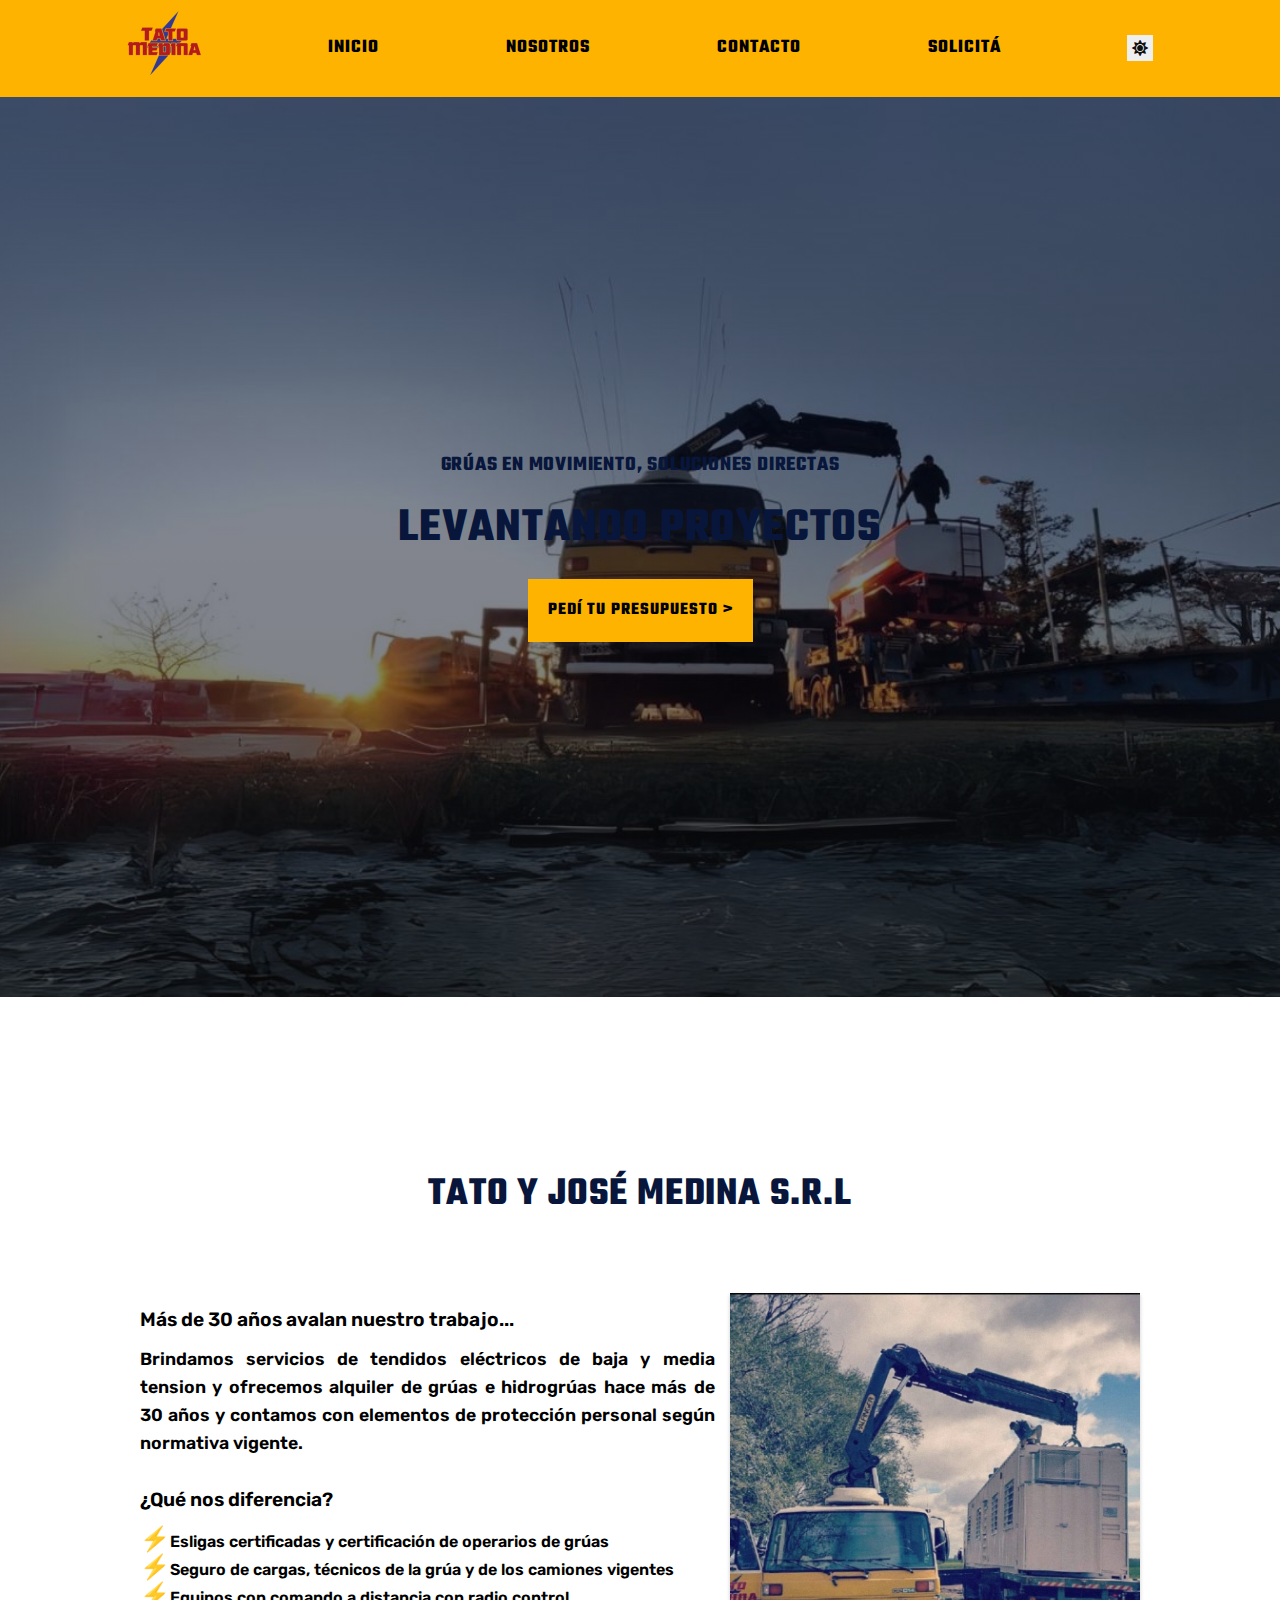
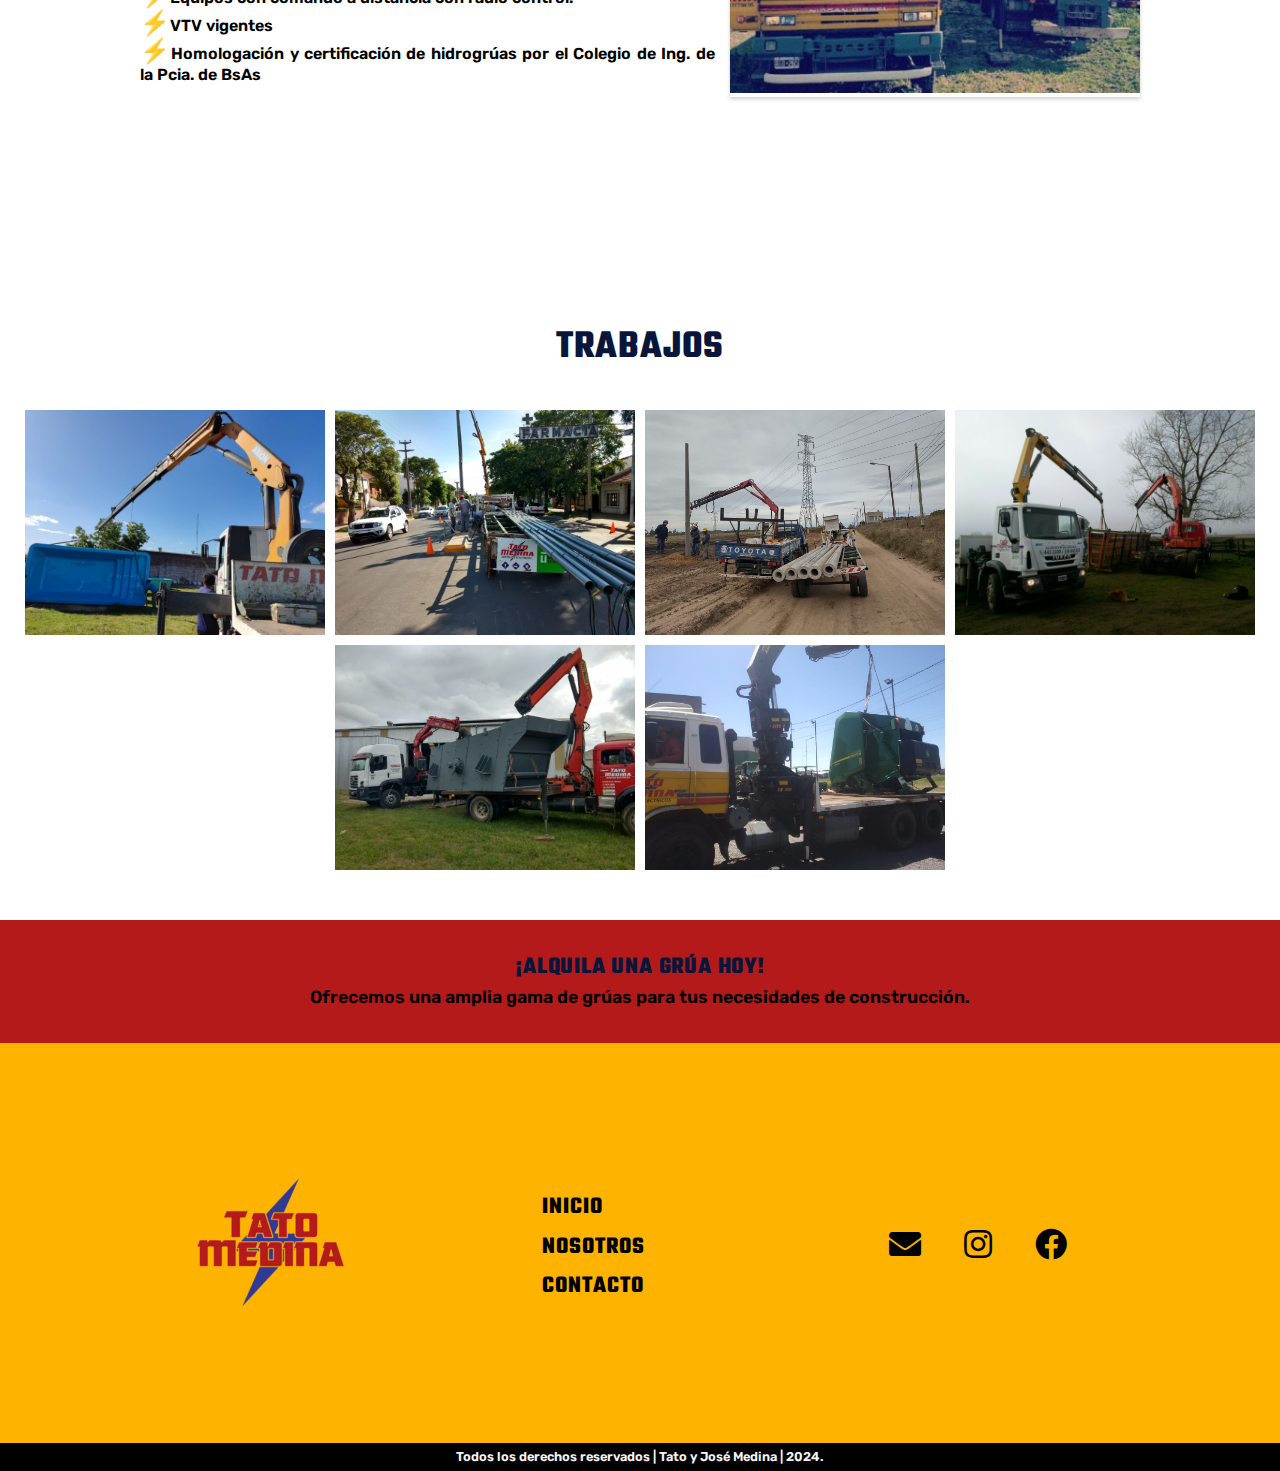
<file: index.html>
<!DOCTYPE html>
<html lang="es">

<head>
    <meta charset="UTF-8">
    <meta http-equiv="X-UA-Compatible" content="IE=edge">
    <meta name="description"
        content="Tendidos de líneas eléctricas de baja y media tensión. Alquiler de grúas e hidrogrúas en Tandil.">
    <meta name="keywords"
        content="grúas, tendidos eléctricos, servicio eléctrico, hidrogrúas, Tandil, pilares de luz monofaásico, pilares trifásicos, tato medina Tandil">
    <meta name="author" content="Lis Medina, Lautaro Lopez Roth">
    <meta name="viewport" content="width=device-width, initial-scale=1.0">
    <!-- SEO -->
<meta name="description" content="Tato y José Medina SRL ofrece servicios de grúas en Tandil. Soluciones rápidas y eficientes para remolque de vehículos, asistencia en carretera y transporte de maquinaria pesada. ¡Contáctanos ahora y garantiza tu tranquilidad en la carretera!">
<meta name="keywords" content="Tato y José Medina SRL, servicios de grúas, grúas en Tandil, remolque de vehículos, asistencia en carretera, transporte de maquinaria pesada, servicio de grúas 24 horas, grúa económica, grúa rápida, Tandil, Buenos Aires, Argentina">
<meta name="author" content="Tato y José Medina SRL">
<meta name="robots" content="index, follow">
<!-- Etiquetas Open Graph para compartir en redes sociales -->
<meta property="og:title" content="Tato y José Medina SRL - Servicios de Grúas en Tandil">
<meta property="og:description" content="Tato y José Medina SRL ofrece servicios de grúas en Tandil para remolque de vehículos, asistencia en carretera y transporte de maquinaria pesada. ¡Llámanos ahora para una solución rápida y eficiente!">
<meta property="og:image" content="https://serviciosdegruas.com/tandil/images/grua_servicio.png">
<meta property="og:url" content="https://serviciosdegruas.com/tandil">
<meta name="twitter:card" content="summary_large_image">
<meta name="twitter:title" content="Tato y José Medina SRL - Servicios de Grúas en Tandil">
<meta name="twitter:description" content="Tato y José Medina SRL ofrece servicios de grúas en Tandil para remolque de vehículos, asistencia en carretera y transporte de maquinaria pesada. ¡Llámanos ahora para una solución rápida y eficiente!">
<meta name="twitter:image" content="https://serviciosdegruas.com/tandil/images/grua_servicio.png">

    <link rel="shortcut icon" href="favicon.ico.png">
    <title>Tato y José Medina S.R.L</title>
    <!-- Links externos -->
    <link rel="stylesheet" href="css/style.css">
    <!-- libreria de iconos -->
    <link rel="stylesheet" href="https://cdnjs.cloudflare.com/ajax/libs/font-awesome/5.15.4/css/all.min.css">
</head>

<body>
    <header class="nav">
        <nav class="nav">
            <!-- nav desktop -->
            <ul class="nav-conteiner-desktop">
                <li>
                    <a href="./index.html"><img src="./images/logo.png" alt="logo" loading="lazy" height="67"
                            width="75"></a>
                </li>
                <li><a href="./index.html">Inicio</a></li>
                <li><a href="./nosotros.html">Nosotros</a></li>
                <li><a href="./contacto.html">Contacto</a></li>
                <li><a href="./table.html">Solicitá</a></li>
                <button class="icon-btn btn-mode-change"><i class="fas fa-sun"></i></button>
            </ul>
            <!-- nav mobile -->
            <div class="nav-conteiner-mobile">
                <ul class="nav-first-container">
                    <li>
                        <a href="./index.html"><img src="./images/logo.png" alt="logo" loading="lazy" height="67"
                                width="75"></a>
                    </li>

                    <button class="icon-btn navbarBurger">
                        <i class="fas fa-bars burgerIcon"></i>
                    </button>
                </ul>
                <ul class="hidden mobile-menu-desplegable">
                    <li><a href="./index.html">Inicio</a> </li>
                    <li><a href="./nosotros.html">Nosotros</a></li>
                    <li><a href="./contacto.html">Contacto</a> </li>
                    <li><a href="./table.html">Solicitá</a></li>
                    <li>
                        <button class="icon-btn btn-mode-change-hidden"><i class="fas fa-sun"></i></button>
                    </li>
                </ul>
            </div>
        </nav>
    </header>
    <main class="main">
        <!-- banner -->
        <section class="banner-section ">
            <h6 class="motto">grúas en movimiento, soluciones directas</h6>
            <h1 class="slogan">Levantando proyectos</h1>
            <button class="buttonBudget"><a href="./contacto.html">Pedí tu presupuesto</a></button>
        </section>
        <!-- presentacion home -->
        <section class="global-container">
            <h1 class="main-title">Tato y José Medina S.R.L</h1>
            <div class="presentation">
                <div class="text-presentation">
                    <p>Más de 30 años avalan nuestro trabajo...</p>
                    <p> Brindamos servicios de tendidos eléctricos de baja y media tension y ofrecemos alquiler de grúas
                        e hidrogrúas hace más de 30 años y contamos con elementos de protección personal según normativa
                        vigente.</p>
                    <p>¿Qué nos diferencia?</p>
                    <ul>
                        <li>Esligas certificadas y certificación de operarios de grúas</li>
                        <li>Seguro de cargas, técnicos de la grúa y de los camiones vigentes</li>
                        <li>Equipos con comando a distancia con radio control.</li>
                        <li>VTV vigentes</li>
                        <li>Homologación y certificación de hidrogrúas por el Colegio de Ing. de la Pcia. de BsAs</li>
                    </ul>
                </div>
                <div class="image-presentation">
                    <img src="./images/gallery/presentation.jpg" height="400" width="400" alt="tato medina gruas"
                        loading="lazy">
                </div>
            </div>
        </section>

        <h2 class="main-title">Trabajos</h2>
        <div class="gallery">
            <img src="images/gallery/uno.jpeg" alt="servicios tato medina" loading="lazy" width="300">
            <img src="images/gallery/dos.jpeg" alt="servicios tato medina" loading="lazy" width="300">
            <img src="images/gallery/tres.jpeg" alt="servicios tato medina" loading="lazy" width="300">
            <img src="images/gallery/cuatro.jpeg" alt="servicios tato medina" loading="lazy" width="300">
            <img src="images/gallery/cinco.jpeg" alt="servicios tato medina" loading="lazy" width="300">
            <img src="images/gallery/seis.jpeg" alt="servicios tato medina" loading="lazy" width="300">
        </div>
        <aside class="pre-footer">
            <h2>¡Alquila una grúa hoy!</h2>
            <p>Ofrecemos una amplia gama de grúas para tus necesidades de construcción.</p>
        </aside>
    </main>
    <footer id="footer" class="footer">
        <img src="./images/logo.png" alt="logo" loading="lazy" width="150" height="134">

        <ul class="links-footer">
            <li><a href="./index.html">Inicio</a></li>
            <li><a href="./nosotros.html">Nosotros</a></li>
            <li><a href="./contacto.html">Contacto</a></li>
        </ul>
        <ul class="data-footer">
            <li>Dirección</li>
            <li>Rosalía de Castro 1272 - Tandil, Bs. As.</li>
            <li>2494-496102 - Por servicios</li>
            <li>2494-026594 - Administracion</li>
        </ul>
        <ul class="redes">
            <li>
                <a href="mailto:tatomedinaservicioselectricos@hotmail.com" class="social-icon icon" target="_blank"><i
                        class="fas fa-envelope"></i>
                </a>
            </li>
            <li>
                <a href="https://www.instagram.com/tatomedinaservicios/" class="social-icon icon" target="_blank"><i
                        class="fab fa-instagram"></i>
                </a>
            </li>
            <li><a href="https://www.facebook.com/tatoyjose.medina" class="social-icon icon" target="_blank"><i
                        class="fab fa-facebook"></i>
                </a>
            </li>

        </ul>
    </footer>
    <div class="copyright">
        <p>Todos los derechos reservados | Tato y José Medina | 2024.</p>
    </div>
    <!-- link js al final del body luego de que ya se cargó el HTML con todos sus elementos -->
    
    <script src="./js/darkmode.js" type="module"></script>
    <script src="./js/menuresponsive.js" type="module"></script>
</body>

</html>
</file>
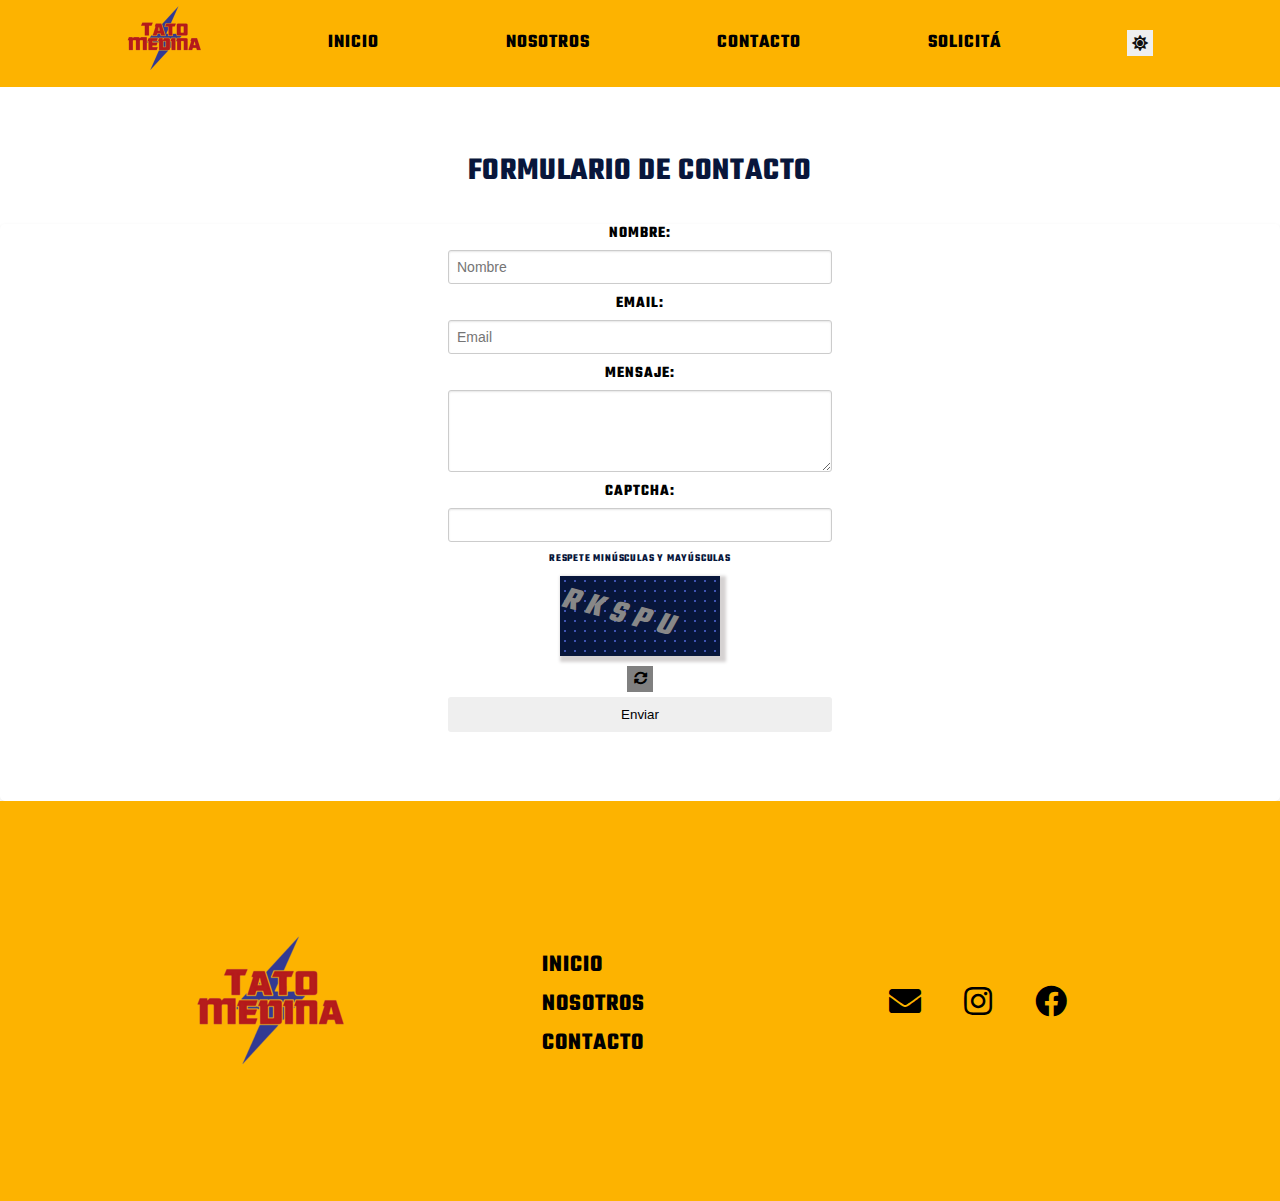
<file: contacto.html>
<!DOCTYPE html>
<html lang="es">

<head>
    <meta charset="UTF-8">
    <meta http-equiv="X-UA-Compatible" content="IE=edge">
    <meta name="description"
        content="Tendidos de líneas eléctricas de baja y media tensión. Alquiler de grúas e hidrogrúas en Tandil.">
    <meta name="keywords"
        content="grúas, tendidos eléctricos, servicio eléctrico, hidrogrúas, Tandil, pilares de luz monofaásico, pilares trifásicos, tato medina Tandil">
    <meta name="author" content="Lis Medina, Lautaro Lopez Roth">
    <meta name="viewport" content="width=device-width, initial-scale=1.0">
    <link rel="shortcut icon" href="favicon.ico.png">
    <!-- SEO -->
<meta name="description" content="Tato y José Medina SRL ofrece servicios de grúas en Tandil. Soluciones rápidas y eficientes para remolque de vehículos, asistencia en carretera y transporte de maquinaria pesada. ¡Contáctanos ahora y garantiza tu tranquilidad en la carretera!">
<meta name="keywords" content="Tato y José Medina SRL, servicios de grúas, grúas en Tandil, remolque de vehículos, asistencia en carretera, transporte de maquinaria pesada, servicio de grúas 24 horas, grúa económica, grúa rápida, Tandil, Buenos Aires, Argentina">
<meta name="author" content="Tato y José Medina SRL">
<meta name="robots" content="index, follow">
<!-- Etiquetas Open Graph para compartir en redes sociales -->
<meta property="og:title" content="Tato y José Medina SRL - Servicios de Grúas en Tandil">
<meta property="og:description" content="Tato y José Medina SRL ofrece servicios de grúas en Tandil para remolque de vehículos, asistencia en carretera y transporte de maquinaria pesada. ¡Llámanos ahora para una solución rápida y eficiente!">
<meta property="og:image" content="https://serviciosdegruas.com/tandil/images/grua_servicio.png">
<meta property="og:url" content="https://serviciosdegruas.com/tandil">
<meta name="twitter:card" content="summary_large_image">
<meta name="twitter:title" content="Tato y José Medina SRL - Servicios de Grúas en Tandil">
<meta name="twitter:description" content="Tato y José Medina SRL ofrece servicios de grúas en Tandil para remolque de vehículos, asistencia en carretera y transporte de maquinaria pesada. ¡Llámanos ahora para una solución rápida y eficiente!">
<meta name="twitter:image" content="https://serviciosdegruas.com/tandil/images/grua_servicio.png">

    <title>Contacto | Tato y José Medina S.R.L</title>
    <!-- Links externos -->
    <link rel="stylesheet" href="css/style.css">
    <!-- libreria de iconos -->
    <link rel="stylesheet" href="https://cdnjs.cloudflare.com/ajax/libs/font-awesome/5.15.4/css/all.min.css">

</head>
<body>
    <header class="header">
        <nav class="nav">
            <!-- nav desktop -->
            <ul class="nav-conteiner-desktop">
                <li>
                    <a href="./index.html"><img src="./images/logo.png" alt="logo" loading="lazy" height="67"
                            width="75"></a>
                </li>
                <li><a href="./index.html">Inicio</a></li>
                <li><a href="./nosotros.html">Nosotros</a></li>
                <li><a href="./contacto.html">Contacto</a></li>
                <li><a href="./table.html">Solicitá</a></li>
                <button class="icon-btn btn-mode-change"><i class="fas fa-sun"></i></button>
            </ul>
            <!-- nav mobile -->
            <div class="nav-conteiner-mobile">
                <ul class="nav-first-container">
                    <li>
                        <a href="./index.html"><img src="./images/logo.png" alt="logo" loading="lazy" height="67" width="75"></a>
                    </li>
                    <button class="icon-btn navbarBurger">
                        <i class="fas fa-bars burgerIcon"></i>
                    </button>
                </ul>
                <ul class="hidden mobile-menu-desplegable">
                    <li><a href="./index.html">Inicio</a></li>
                    <li><a href="./nosotros.html">Nosotros</a></li>
                    <li><a href="./contacto.html">Contacto</a></li>
                    <li><a href="./table.html">Solicitá</a></li>
                    <li>
                        <button class="icon-btn btn-mode-change-hidden"><i class="fas fa-sun"></i></button>
                    </li>
                </ul>
            </div>
        </nav>

    </header>
    <main class="main">
        <h1 class="title-form">Formulario de Contacto</h1>
        <div class="form-container">
            <form class="form-contact" id="form" action="mailto:lm30540@gmail.com">
                <label for="name">Nombre:</label>
                <input type="text" name="name" id="name" placeholder="Nombre" required autocomplete="off">
                <label for="email">Email:</label>
                <input type="email" name="email" id="email" placeholder="Email" required autocomplete="off">
                <label for="message">Mensaje:</label>
                <textarea id="message" name="message" rows="4"></textarea>
                <label for="input-captcha">Captcha:</label>
                <input type="text" id="input-captcha" name="input-captcha">
                <h6>Respete minúsculas y mayúsculas</h6>
                <div id="captcha-div">
                    <p class="captcha-text" id="captcha-text"></p>
                </div>
                <button class="btn-re-captcha" id="reCaptcha"><i class="fas fa-sync-alt"></i></button>
                <h5 id="result-captcha"></h5>
                <button type="submit" class="btn-send" id="btn-submit">Enviar</button>
            </form>
        </div>
    </main>
    <footer id="footer" class="footer ">
        <img src="./images/logo.png" alt="logo" loading="lazy" width="150" height="134">
        <ul class="links-footer">
            <li><a href="./index.html">Inicio</a></li>
            <li><a href="./nosotros.html">Nosotros</a></li>
            <li><a href="./contacto.html">Contacto</a></li>
        </ul>
        <ul class="data-footer">
            <li>Dirección</li>
            <li>Rosalía de Castro 1272 - Tandil, Bs. As.</li>
            <li>2494-496102 - Por servicios</li>
            <li>2494-026594 - Administracion</li>
        </ul>
        <ul class="redes">
            <li>
                <a href="mailto:tatomedinaservicioselectricos@hotmail.com" class="social-icon icon" target="_blank"><i
                        class="fas fa-envelope"></i></a>
            </li>
            <li>
                <a href="https://www.instagram.com/tatomedinaservicios/" class="social-icon icon" target="_blank"><i
                        class="fab fa-instagram"></i></a>
            </li>
            <li><a href="https://www.facebook.com/tatoyjose.medina" class="social-icon icon" target="_blank"><i
                        class="fab fa-facebook"></i></a>
            </li>
        </ul>
    </footer>
    <script src="./js/darkmode.js" type="module"></script>
    <script src="./js/captcha.js" type="application/javascript"></script>
    <script src="./js/menuresponsive.js" type="module"></script>
</body>

</html>
</file>
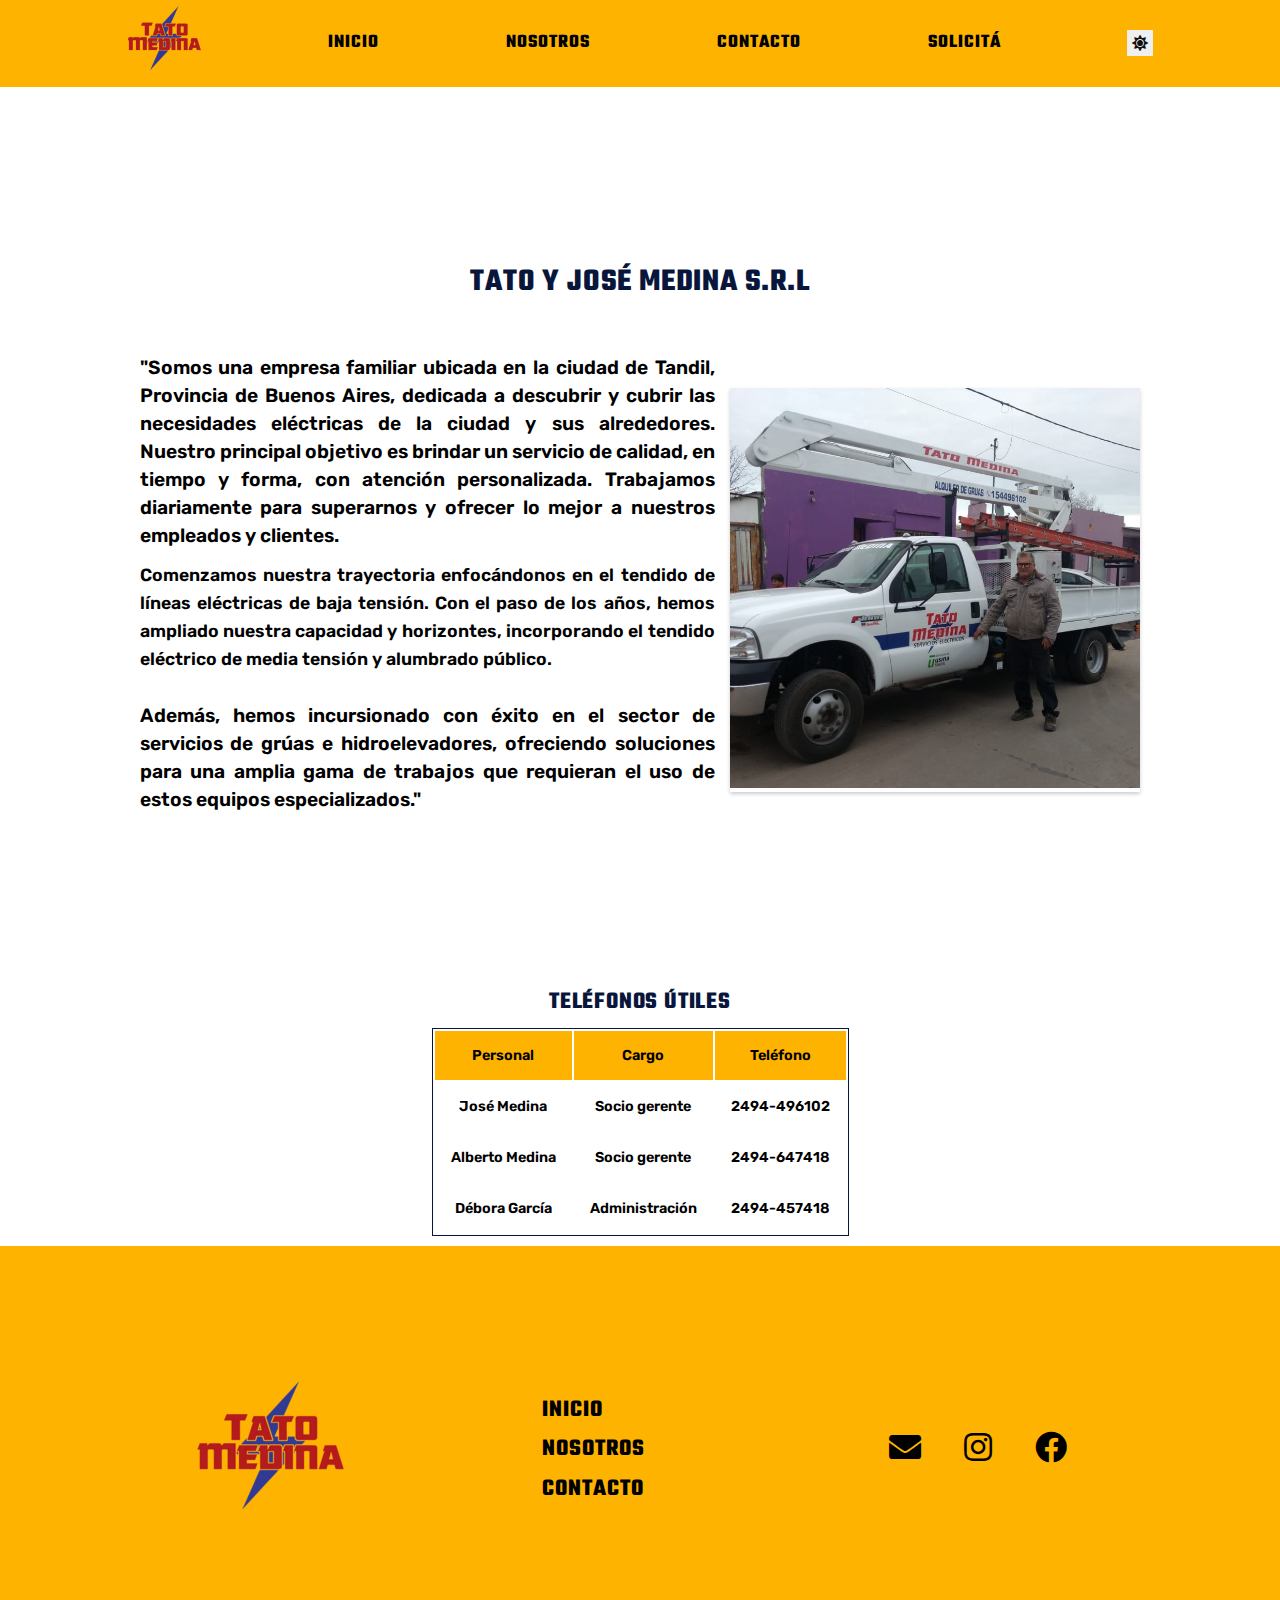
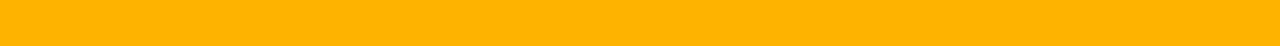
<file: nosotros.html>
<!DOCTYPE html>
<html lang="es">

<head>
    <meta charset="UTF-8">
    <meta http-equiv="X-UA-Compatible" content="IE=edge">
    <meta name="description"
        content="Tendidos de líneas eléctricas de baja y media tensión. Alquiler de grúas e hidrogrúas en Tandil.">
    <meta name="keywords"
        content="grúas, tendidos eléctricos, servicio eléctrico, hidrogrúas, Tandil, pilares de luz monofaásico, pilares trifásicos, tato medina Tandil">
    <meta name="author" content="Lis Medina, Lautaro Lopez Roth">
    <meta name="viewport" content="width=device-width, initial-scale=1.0">
    <link rel="shortcut icon" href="favicon.ico.png">
    <!-- SEO -->
<meta name="description" content="Tato y José Medina SRL ofrece servicios de grúas en Tandil. Soluciones rápidas y eficientes para remolque de vehículos, asistencia en carretera y transporte de maquinaria pesada. ¡Contáctanos ahora y garantiza tu tranquilidad en la carretera!">
<meta name="keywords" content="Tato y José Medina SRL, servicios de grúas, grúas en Tandil, remolque de vehículos, asistencia en carretera, transporte de maquinaria pesada, servicio de grúas 24 horas, grúa económica, grúa rápida, Tandil, Buenos Aires, Argentina">
<meta name="author" content="Tato y José Medina SRL">
<meta name="robots" content="index, follow">
<!-- Etiquetas Open Graph para compartir en redes sociales -->
<meta property="og:title" content="Tato y José Medina SRL - Servicios de Grúas en Tandil">
<meta property="og:description" content="Tato y José Medina SRL ofrece servicios de grúas en Tandil para remolque de vehículos, asistencia en carretera y transporte de maquinaria pesada. ¡Llámanos ahora para una solución rápida y eficiente!">
<meta property="og:image" content="https://serviciosdegruas.com/tandil/images/grua_servicio.png">
<meta property="og:url" content="https://serviciosdegruas.com/tandil">
<meta name="twitter:card" content="summary_large_image">
<meta name="twitter:title" content="Tato y José Medina SRL - Servicios de Grúas en Tandil">
<meta name="twitter:description" content="Tato y José Medina SRL ofrece servicios de grúas en Tandil para remolque de vehículos, asistencia en carretera y transporte de maquinaria pesada. ¡Llámanos ahora para una solución rápida y eficiente!">
<meta name="twitter:image" content="https://serviciosdegruas.com/tandil/images/grua_servicio.png">

    <title>Nosotros | Tato y José Medina S.R.L</title>
    <!-- Links externos -->
    <link rel="stylesheet" href="css/style.css">
    <!-- libreria de iconos -->
    <link rel="stylesheet" href="https://cdnjs.cloudflare.com/ajax/libs/font-awesome/5.15.4/css/all.min.css">
</head>

<body>
    <header>
        <nav class="nav">
            <!-- nav desktop -->
            <ul class="nav-conteiner-desktop">
                <li>
                    <a href="./index.html"><img src="./images/logo.png" alt="logo" loading="lazy" height="67"
                            width="75"></a>
                </li>
                <li><a href="./index.html">Inicio</a> </li>
                <li><a href="./nosotros.html">Nosotros</a></li>
                <li><a href="./contacto.html">Contacto</a> </li>
                <li><a href="./table.html">Solicitá</a></li>

                <button class="icon-btn btn-mode-change"><i class="fas fa-sun"></i></button>
            </ul>
            <!-- nav mobile -->
            <div class="nav-conteiner-mobile">
                <ul class="nav-first-container">
                    <li>
                        <a href="./index.html"><img src="./images/logo.png" alt="logo" loading="lazy" height="67" width="75"></a>
                    </li>
                    <button class="icon-btn navbarBurger">
                        <i class="fas fa-bars burgerIcon"></i>
                    </button>
                </ul>
                <ul class="hidden mobile-menu-desplegable">
                    <li><a href="./index.html">Inicio</a></li>
                    <li><a href="./nosotros.html">Nosotros</a></li>
                    <li><a href="./contacto.html">Contacto</a></li>
                    <li><a href="./table.html">Solicitá</a></li>

                    <li>
                        <button class="icon-btn btn-mode-change-hidden"><i class="fas fa-sun"></i></button>
                    </li>
                </ul>
            </div>
        </nav>
    </header>
    <main class="main">
        <section class="global-container our-container">
            <h1>Tato y José Medina S.R.L</h1>
            <div class="presentation">
                <div class="text-presentation">
                    <p>"Somos una empresa familiar ubicada en la ciudad de Tandil, Provincia de Buenos Aires, dedicada a
                        descubrir y cubrir las necesidades eléctricas de la ciudad y sus alrededores. Nuestro principal
                        objetivo es brindar un servicio de calidad, en tiempo y forma, con atención personalizada.
                        Trabajamos diariamente para superarnos y ofrecer lo mejor a nuestros empleados y clientes.</p>
                    <p>Comenzamos nuestra trayectoria enfocándonos en el tendido de líneas eléctricas de baja tensión.
                        Con el paso de los años, hemos ampliado nuestra capacidad y horizontes, incorporando el tendido
                        eléctrico de media tensión y alumbrado público.
                    </p>
                    <p>Además, hemos incursionado con éxito en el sector de servicios de grúas e hidroelevadores,
                        ofreciendo soluciones para una amplia gama de trabajos que requieran el uso de estos equipos
                        especializados."
                    </p>
                </div>
                <div class="image-presentation">
                    <img src="./images/tato.jpeg" height="400" width="400" alt="tato medina gruas" loading="lazy">
                </div>
            </div>
        </section>
        <h2>Teléfonos útiles</h2>
        <div class="conteiner-table">
            <table>
                <thead>
                    <tr>
                        <th>Personal</th>
                        <th>Cargo</th>
                        <th>Teléfono</th>
                    </tr>
                </thead>
                <tbody>
                    <tr>
                        <td>José Medina</td>
                        <td>Socio gerente</td>
                        <td>2494-496102</td>
                    </tr>
                    <tr>
                        <td>Alberto Medina</td>
                        <td>Socio gerente</td>
                        <td>2494-647418</td>
                    </tr>
                    <tr>
                        <td>Débora García</td>
                        <td>Administración</td>
                        <td>2494-457418</td>
                    </tr>
                </tbody>
            </table>
        </div>
    </main>
    <footer id="footer" class="footer ">
        <img src="./images/logo.png" alt="logo" loading="lazy" width="150" height="134">

        <ul class="links-footer">
            <li><a href="./index.html">Inicio</a></li>
            <li><a href="./nosotros.html">Nosotros</a></li>
            <li><a href="./contacto.html">Contacto</a></li>
        </ul>
        <ul class="data-footer">
            <li>Dirección</li>
            <li>Rosalía de Castro 1272 - Tandil, Bs. As.</li>
            <li>2494-496102 - Por servicios</li>
            <li>2494-026594 - Administracion</li>
        </ul>
        <ul class="redes">
            <li>
                <a href="mailto:tatomedinaservicioselectricos@hotmail.com" class="social-icon icon" target="_blank"><i
                        class="fas fa-envelope"></i></a>
            </li>
            <li>
                <a href="https://www.instagram.com/tatomedinaservicios/" class="social-icon icon" target="_blank"><i
                        class="fab fa-instagram"></i></a>
            </li>
            <li><a href="https://www.facebook.com/tatoyjose.medina" class="social-icon icon" target="_blank"><i
                        class="fab fa-facebook"></i></a>
            </li>
        </ul>
    </footer>
    <!-- link js al final del body luego de que ya se cargó el HTML con todos sus elementos -->
    <script src="./js/darkmode.js" type="module"></script>
    <script src="./js/menuresponsive.js" type="module"></script>
</body>

</html>
</file>
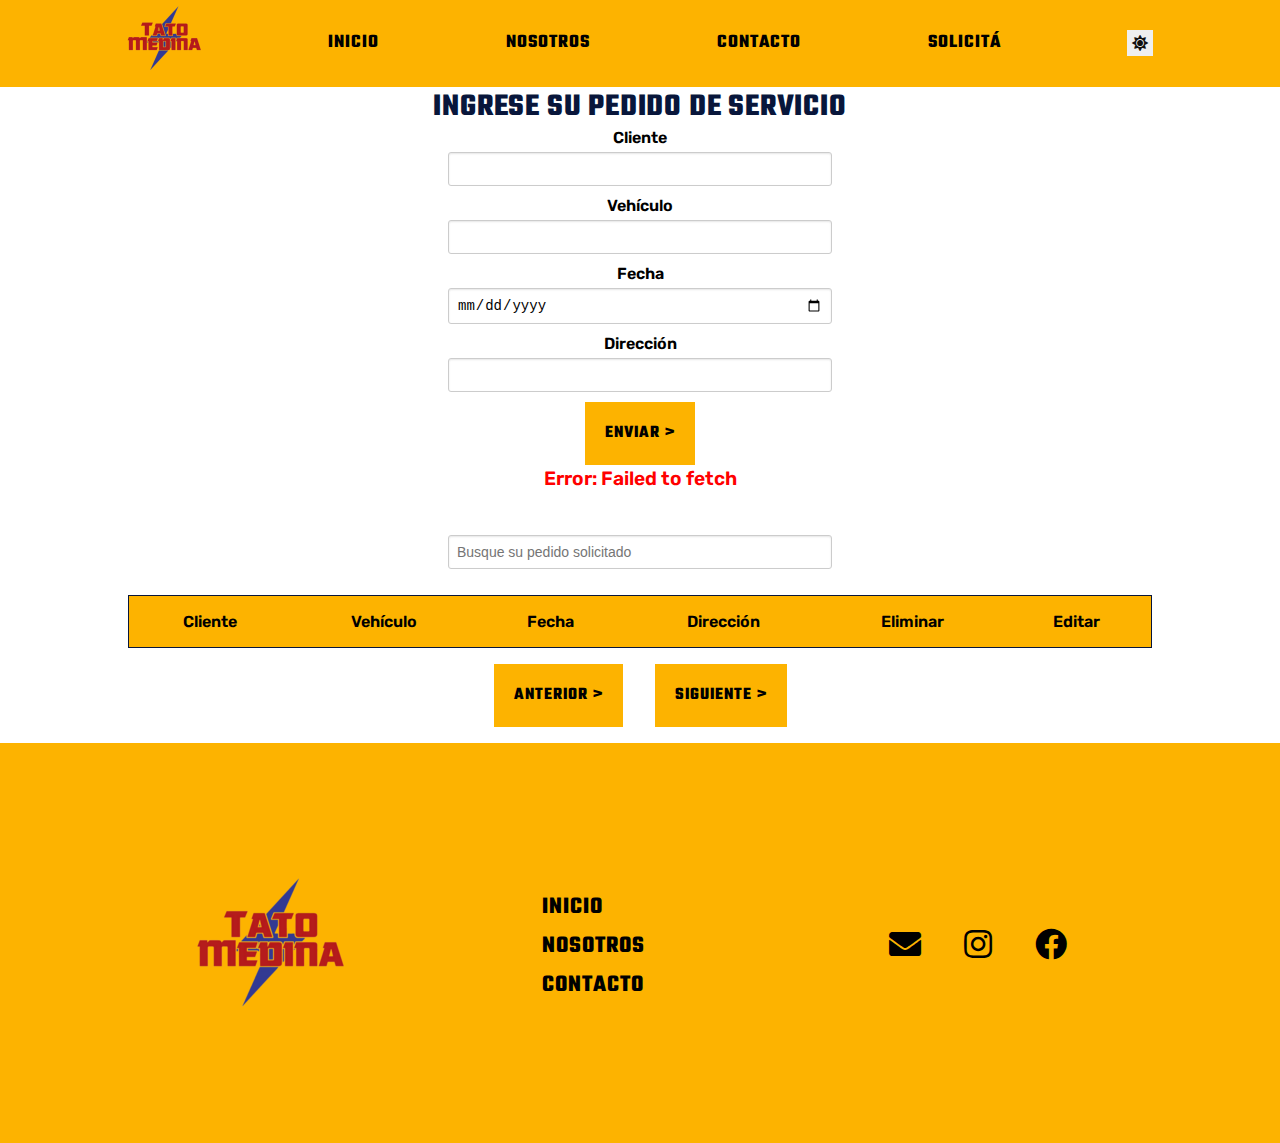
<file: table.html>
<!DOCTYPE html>
<html lang="es">

<head>
    <meta charset="UTF-8">
    <meta http-equiv="X-UA-Compatible" content="IE=edge">
    <meta name="description"
        content="Tendidos de líneas eléctricas de baja y media tensión. Alquiler de grúas e hidrogrúas en Tandil.">
    <meta name="keywords"
        content="grúas, tendidos eléctricos, servicio eléctrico, hidrogrúas, Tandil, pilares de luz monofaásico, pilares trifásicos, tato medina Tandil">
    <meta name="author" content="Lis Medina, Lautaro Lopez Roth">
    <meta name="viewport" content="width=device-width, initial-scale=1.0">
    <link rel="shortcut icon" href="favicon.ico.png">
    <!-- SEO -->
<meta name="description" content="Tato y José Medina SRL ofrece servicios de grúas en Tandil. Soluciones rápidas y eficientes para remolque de vehículos, asistencia en carretera y transporte de maquinaria pesada. ¡Contáctanos ahora y garantiza tu tranquilidad en la carretera!">
<meta name="keywords" content="Tato y José Medina SRL, servicios de grúas, grúas en Tandil, remolque de vehículos, asistencia en carretera, transporte de maquinaria pesada, servicio de grúas 24 horas, grúa económica, grúa rápida, Tandil, Buenos Aires, Argentina">
<meta name="author" content="Tato y José Medina SRL">
<meta name="robots" content="index, follow">
<!-- Etiquetas Open Graph para compartir en redes sociales -->
<meta property="og:title" content="Tato y José Medina SRL - Servicios de Grúas en Tandil">
<meta property="og:description" content="Tato y José Medina SRL ofrece servicios de grúas en Tandil para remolque de vehículos, asistencia en carretera y transporte de maquinaria pesada. ¡Llámanos ahora para una solución rápida y eficiente!">
<meta property="og:image" content="https://serviciosdegruas.com/tandil/images/grua_servicio.png">
<meta property="og:url" content="https://serviciosdegruas.com/tandil">
<meta name="twitter:card" content="summary_large_image">
<meta name="twitter:title" content="Tato y José Medina SRL - Servicios de Grúas en Tandil">
<meta name="twitter:description" content="Tato y José Medina SRL ofrece servicios de grúas en Tandil para remolque de vehículos, asistencia en carretera y transporte de maquinaria pesada. ¡Llámanos ahora para una solución rápida y eficiente!">
<meta name="twitter:image" content="https://serviciosdegruas.com/tandil/images/grua_servicio.png">

    <title>Contacto | Tato y José Medina S.R.L</title>
    <!-- Links externos -->
    <link rel="stylesheet" href="css/style.css">
    <!-- libreria de iconos -->
    <link rel="stylesheet" href="https://cdnjs.cloudflare.com/ajax/libs/font-awesome/5.15.4/css/all.min.css">

</head>

<body>
    <header class="header">
        <nav class="nav">
            <!-- nav desktop -->
            <ul class="nav-conteiner-desktop">
                <li>
                    <a href="./index.html"><img src="./images/logo.png" alt="logo" loading="lazy" height="67"
                            width="75"></a>
                </li>
                <li><a href="./index.html">Inicio</a></li>
                <li><a href="./nosotros.html">Nosotros</a></li>
                <li><a href="./contacto.html">Contacto</a></li>
                <li><a href="./table.html">Solicitá</a></li>
                <button class="icon-btn btn-mode-change"><i class="fas fa-sun"></i></button>
            </ul>
            <!-- nav mobile -->
            <div class="nav-conteiner-mobile">
                <ul class="nav-first-container">
                    <li>
                        <a href="./index.html"><img src="./images/logo.png" alt="logo" loading="lazy" height="67"
                                width="75"></a>
                    </li>
                    <button class="icon-btn navbarBurger">
                        <i class="fas fa-bars burgerIcon"></i>
                    </button>
                </ul>
                <ul class="hidden mobile-menu-desplegable">
                    <li><a href="./index.html">Inicio</a></li>
                    <li><a href="./nosotros.html">Nosotros</a></li>
                    <li><a href="./contacto.html">Contacto</a></li>
                    <li><a href="./table.html">Solicitá</a></li>
                    <li>
                        <button class="icon-btn btn-mode-change-hidden"><i class="fas fa-sun"></i></button>
                    </li>
                </ul>
            </div>
        </nav>

    </header>
    <main class="main">
        <div>
            <h1>Ingrese su pedido de servicio</h1>
            <!-- Formulario para ingresar una solicitud -->
            <form class="formTable">
                <label for="nameTable">Cliente</label>
                <input type="text" id="nameTable" name="nameTable" required>
                <label for="vehicleTable">Vehículo</label>
                <input type="text" id="vehicleTable" name="vehicleTable" required>
                <label for="dateTable">Fecha</label>
                <input type="date" id="dateTable" name="dateTable" required>
                <label for="adressTable">Dirección</label>
                <input type="text" id="adressTable" name="adressTable" required>
                <button class="buttonBudget" type="submit">Enviar</button>
            </form>

            <!-- parrafo que muestra el resultado de los metodos  -->
            <p class="mjs" id="status-msg"></p>
            <div class="container-formEdit">
                <form class="formEdit oculto">
                    <input type="hidden" id="clientInput" value="Valor de solo lectura" readonly hidden required />
                    <label for="nameEdit">Cliente</label>
                    <input type="text" id="nameEdit" name="nameEdit" required>
                    <label for="vehicleEdit">Vehículo</label>
                    <input type="text" id="vehicleEdit" name="vehicleEdit" required>
                    <label for="dateEdit">Fecha</label>
                    <input type="date" id="dateEdit" name="dateEdit" required>
                    <label for="adressEdit">Dirección</label>
                    <input type="text" id="adressEdit" name="adressEdit" required>
                    <p class="mjs" id="status-edit-form"></p>
                    <button type="submit">Actualizar</button>
                    <button id="btn-cancelar" type="click">Cancelar</button>
                </form>
            </div>


            <div class="container-dynamic-table" >
                <div class="search-form">
                    <input type="search" name="inputSearch" id="inputSearch" placeholder="Busque su pedido solicitado">
                </div>

                <div class="conteiner-service-table">
                    <table class="services-table">
                        <thead>
                            <tr>
                                <th>Cliente</th>
                                <th>Vehículo</th>
                                <th>Fecha</th>
                                <th>Dirección</th>
                                <th>Eliminar</th>
                                <th>Editar</th>
                            </tr>
                        </thead>
                        <tbody id="serviceRequestTable" class="serviceRequestTable" >
                            <!-- Cada fila de la tabla se crea dinamicamente -->
                        </tbody>
                    </table>
                </div>

                <div class="button-navigation">
                    <button class="buttonBudget" id="backBtn">Anterior</button>
                    <button class="buttonBudget" id="nexBtn">Siguiente</button>
                </div>
            </div>
        </div>
    </main>
    <footer id="footer" class="footer ">
        <img src="./images/logo.png" alt="logo" loading="lazy" width="150" height="134">
        <ul class="links-footer">
            <li><a href="./index.html">Inicio</a></li>
            <li><a href="./nosotros.html">Nosotros</a></li>
            <li><a href="./contacto.html">Contacto</a></li>
        </ul>
        <ul class="data-footer">
            <li>Dirección</li>
            <li>Rosalía de Castro 1272 - Tandil, Bs. As.</li>
            <li>2494-496102 - Por servicios</li>
            <li>2494-026594 - Administracion</li>
        </ul>
        <ul class="redes">
            <li>
                <a href="mailto:tatomedinaservicioselectricos@hotmail.com" class="social-icon icon" target="_blank"><i
                        class="fas fa-envelope"></i></a>
            </li>
            <li>
                <a href="https://www.instagram.com/tatomedinaservicios/" class="social-icon icon" target="_blank"><i
                        class="fab fa-instagram"></i></a>
            </li>
            <li><a href="https://www.facebook.com/tatoyjose.medina" class="social-icon icon" target="_blank"><i
                        class="fab fa-facebook"></i></a>
            </li>
        </ul>
        </footer>
    <script src="./js/dinamicTable.js" type="module"></script>
    <script src="./js/menuresponsive.js" type="module"></script> 
    <script src="./js/darkmode.js" type="module"></script> 
</body>

</html>
</file>
<file: css/style.css>
/* Estrategia: First Mobile */
/* Fuentes descargadas */
@font-face {
  font-family: "Teko";
  src: url("font/Teko/static/Teko-Bold.ttf") format("truetype"),
    imag("font/Teko/static/Teko-SemiBold.ttf") format("truetype");
  font-weight: bold;
  font-style: normal;
}

@font-face {
  font-family: "Rubik";
  src: imag("font/Rubik/static/Rubik-Bold.ttf") format("truetype");
  font-weight: bold;
  src: url("font/Rubik/static/Rubik-Medium.ttf") format("truetype");
  font-weight: 500;
  font-style: normal;
  src: url("font/Rubik/static/Rubik-Regular.ttf") format("truetype");
  src: url("font/Rubik/static/Rubik-SemiBold.ttf") format("truetype");
  font-weight: 600;
}

/* General Style */

* {
  margin: 0;
  padding: 0;
  box-sizing: border-box;
}

body {
  font-family: "Rubik", sans-serif;
  overflow-x: hidden;
  max-width: 100vw;
}

p {
  line-height: 28px;
  font-weight: 400;
  font-size: 1.1rem;
}

ul {
  list-style: none;
}

h1,
h2,
h5,
h6 {
  font-family: "Teko", Sans-serif;
  font-weight: 600;
  letter-spacing: 0.8px;
  line-height: 1.3em;
  text-transform: uppercase;
  text-align: center;
  color: #08163b;
}

a {
  text-decoration: none;
  /* Hereda el color del texto de su contenedor */
  color: inherit;
}

/* Estilo para los enlaces al ser clickeados */
a:visited,
a:hover,
a:active {
  color: inherit;
  /* Mantiene el color al ser clickeado */
}

.global-container {
  padding: 0% 7%;
  min-width: 100%;
  min-height: 100vh;
  flex-direction: column;
  display: flex;
  justify-content: center;
  align-items: center;
}

.light-color {
  background-color: whitesmoke;
  color: black;
}

.dark-mode-view-btn,
.dark-mode-view-body,
.dark-mode-view-nav {
  background-color: #08163B;
  color: whitesmoke;
}

.dark-mode-view-btn {
  background-color: #FDB300;
}

.dark-mode-view-body h1,
.dark-mode-view-body h2,
.dark-mode-view-body h3,
.dark-mode-view-body h4,
.dark-mode-view-body h5,
.dark-mode-view-body h6 {
  color: whitesmoke;
}

.dark-mode-view-nav {
  background-color: #08163B;
}

.light-mode-view-nav {
  background-color: #FDB300;
}

.icon-btn {
  display: flex;
  align-items: center;
  justify-content: center;
  align-self: center;
  border: none;
  height: 26px;
  width: 26px;
}

.fa-sun,
.fa-moon,
.fa-bars {
  font-size: 1rem;
  font-style: bold;
  color: rgb(17, 17, 16);
}

/* HOME */
/*NAVBAR*/
.nav {
  padding: 5px 0px;
  background-color: #FDB300;
}

.nav-conteiner-desktop {
  display: none;
}

.nav-conteiner-mobile {
  display: flex;
  flex-direction: column;
  justify-content: space-evenly;
  align-items: center;
  top: 0;
  left: 0;
  width: 100%;
  z-index: 1000;
}

.hidden {
  display: none;
}

.visible {
  display: block;
  display: flex;
  flex-direction: column;
  align-items: left;
  width: 100%;
  padding: 2rem;
}

.visible li {
  border-bottom: solid 1px wheat;
  margin-top: 0.5rem;
}

.visible li a {
  font-family: "Teko", Sans-serif;
  font-size: 1.2rem;
  text-transform: uppercase;
  line-height: 1.4em;
  letter-spacing: 1px;
  border: none;
  padding: 20px 40px 20px 40px;
}

.nav-first-container {
  display: flex;
  flex-direction: row;
  justify-content: space-between;
  width: 100%;
  padding: 0px 3rem;
}

/* Media Query NAVBAR DESKTOP */
@media (width > 480px) {
  .nav-conteiner-desktop {
    display: flex;
    justify-content: space-evenly;
    align-items: center;
    font-family: "Teko", Sans-serif;
    font-size: 1.2rem;
    text-transform: uppercase;
    line-height: 1.4em;
    letter-spacing: 1px;
  }

  .nav-conteiner-mobile {
    display: none;
  }
}

.icon-btn.dark-mode-view {
  color: whitesmoke;
}

/* HOME */

/* Banner styles */
.main-title {
  font-size: 2.5rem;
  font-weight: 400;
  padding: 2% 0% 2% 0%;
}

.banner-section {
  background-image: linear-gradient(to bottom,
      rgba(8, 22, 59, 0.5),
      rgba(0, 0, 0, 0.5)),
    url("image/home/banner-desktop.jpg");
  background-size: cover;
  background-position: center;
  background-position: center center;
  background-repeat: no-repeat;
  background-size: cover;
  margin: 0% 0%;
  height: 100vh;
  min-width: 100%;
  display: flex;
  flex-direction: column;
  justify-content: center;
  align-items: center;
}

.motto {
  font-size: 1.3rem;
  font-weight: 400;
}

.slogan {
  font-size: 3rem;
  font-weight: 500;
  margin: 1.5% 0;
}

.buttonBudget {
  font-family: "Teko", Sans-serif;
  font-size: 1.1rem;
  font-weight: 500;
  text-transform: uppercase;
  line-height: 1.3em;
  letter-spacing: 1px;
  background-color: #FDB300;
  border: none;
  padding: 20px 20px;
}

.buttonBudget:hover {
  background-color: #dba21d;
  cursor: pointer;
}

.buttonBudget::after {
  content: "\003e";
  margin-left: 5px;
}

/* Presentation styles */
.presentation {
  display: flex;
  justify-content: center;
  align-items: center;
  flex-direction: column;
  width: 100%;
  padding: 50px;
}

.presentation p,
ul li {
  text-align: justify;
}

.text-presentation p:first-child,
p:nth-child(3) {
  font-weight: bold;
  font-size: 1.2rem;
  padding-bottom: 2%;
}

.text-presentation p:nth-child(2) {
  font-weight: 600;
  padding-bottom: 5%;
}

.presentation li::before {
  content: "⚡";
  font-size: 1.5rem;
}

.presentation img {
  width: 100%;
  object-fit: cover;
}

.image-presentation {
  padding-bottom: 15px;
  box-shadow: 0 2px 4px rgba(0.5, 0.5, 0.5, 0.2);
}

@media(width>760px) {
  .presentation {
    flex-wrap: nowrap;
    flex-direction: row;
  }

  .text-presentation {
    width: 70%;
    margin-right: 15px;
  }

  .image-presentation {
    width: 50%;
  }

  .image-presentation {
    padding-bottom: 0px;
  }
}

/* gallery */
.gallery {
  display: flex;
  flex-wrap: wrap;
  justify-content: center;
  gap: 10px;
  transition: transform 0.3s, box-shadow 0.3s;
  /* Transición solo en transform y box-shadow */
  padding: 10px 0px 50px 0px;
}

.gallery img:hover {
  transform: scale(1.1);
  box-shadow: 0 0 10px rgba(0, 0, 0, 0.3);
  /* Sombra al hacer hover */
}

/* OUR PAGE */
.our-container {
  padding-top: 4rem;

}

.conteiner-table {
  display: flex;
  align-items: center;
  justify-content: center;
  padding: 10px;
  font-size: 0.9rem;
  /* width: 80%; */
}

table {
  /* height: 80%; */
  border: 1px solid #08163b;
  /* border-collapse: collapse;  */
}

thead {
  background-color: #FDB300;
}

table button {
  font-family: inherit;
  background-color: #FDB300;
  color: #08163b;
  border: black, solid, 1px;
  padding: 10px 20px;
  cursor: pointer;
}

table button:hover {
  background-color: #de7d0e;
}

tbody {
  border: 1px solid #08163b;
}

th,
td {
  text-align: center;
  padding: 16px;
}

tbody tr {
  background-color: #ffffff;
}

/* CONTACT PAGE */
.title-form {
  padding: 2rem 0 1rem 0;
}

.form-contact {
  display: flex;
  flex-direction: column;
  justify-content: center;
  align-items: center;
  width: 100%;
  border-radius: 5px;
  box-shadow: 0 2px 4px rgba(0, 0, 0, 0.1);
  font-family: "Teko", Sans-serif;
  font-weight: 500;
  text-transform: uppercase;
  line-height: 1.3em;
  letter-spacing: 1px;
  min-height: 100%;
  padding: 0 0 4rem 0;
}


label {
  font-weight: bold;
  margin-bottom: 5px;
}

input,
textarea {
  width: 80%;
  padding: 8px;
  margin-bottom: 10px;
  border: 1px solid #ccc;
  border-radius: 3px;
  box-shadow: inset 0 1px 2px rgba(0, 0, 0, 0.1);
  font-size: 14px;
}

.btn-send {
  width: 30%;
  padding: 10px;
  border: none;
  border-radius: 3px;
  cursor: pointer;
  margin: 5px;
}

.btn-send:hover {
  background-color: #294080;
  color: whitesmoke;
}

#captcha-div {
  display: flex;
  align-items: center;
  margin: 10px;
  height: 80px;
  width: 160px;
  box-shadow: 3px 3px 3px 3px rgb(213, 210, 210);
  background-color: #08163B;
  background-image: radial-gradient(#4054B2 15%, transparent 16%);
  background-size: 10px 10px;
  background-position: 0 0, 5px 5px;
}

.captcha-text {
  text-transform: none;

  font-size: 2rem;
  font-style: italic;
  color: #FDB300;
  margin-bottom: 5px;
  transform: rotate(15deg)
}

.btn-re-captcha {
  display: flex;
  align-items: center;
  justify-content: center;
  align-self: center;
  background-color: grey;
  border: none;
  height: 26px;
  width: 26px;
}

.btn-re-captcha:hover {
  cursor: pointer;
  background-color: rgb(159, 153, 153);
}

.captcha-text {
  text-transform: none;
  font-style: italic;
  color: #888;
  margin-bottom: 5px;
}

@media(width>760px) {

  input,
  textarea {
    width: 30%;
  }

  .title-form {
    padding: 4rem 0 2rem 0;
  }
}

/* Pre Footer */
.pre-footer {
  display: flex;
  flex-direction: column;
  background-color: rgb(180, 26, 26);
  text-align: center;
  padding: 2rem 0px;
}

/* Footer */
.footer {
  display: flex;
  flex-direction: column;
  align-items: center;
  justify-content: center;
  text-align: center;
  min-height: 500px;
  background-color: #FDB300;
  min-width: 100%;
  padding: 10px 0px;
  font-family: "Teko", Sans-serif;
  font-size: 1.5rem;
  font-weight: bold;
  text-transform: uppercase;
  line-height: 1.3em;
  letter-spacing: 1px;
}

footer i {
  font-size: 2rem;
}

footer .redes {
  padding: 1rem;
}

.redes li:nth-child(2) {
  margin: 0px 10px;
}

.footer img,
.data-footer {
  display: none;
}

.redes {
  display: flex;
  flex-direction: row;
}

@media(width>768px) {
  .footer {
    flex-direction: row;
    height: 400px;
    justify-content: space-evenly;
    padding: 10px 0px;
    min-width: 100%;
    min-height: 250px;
  }

  .footer img {
    display: block;
  }

  .footer li {
    padding-top: 0.5rem;
  }

  .footer a:hover,
  .icon:hover {
    color: red;
  }

  .redes a {
    margin-left: 2rem;
  }
}

/* Copyright */
.copyright {
  background-color: black;
}

.copyright p {
  color: whitesmoke;
  text-align: center;
  font-size: .8rem;
}

/* Page Solicitá tu servicio */
.formTable {
  display: flex;
  flex-direction: column;
  align-items: center;
  justify-content: center;
}

.conteiner-service-table {
  overflow-x: auto;
}

.search-form {
  display: flex;
  flex-direction: column;
  justify-content: center;
  align-items: center;
  width: 100%;
  margin: 1rem 0rem;
}

.button-navigation {
  display: flex;
  justify-content: center;
}

.button-navigation .buttonBudget {
  margin: 1rem 1rem;
}

.services-table {
  width: 100%;
  border: 1px solid #08163b;
  border-collapse: collapse;
}

@media (min-width: 320px) {
  .services-table {
    width: 80%;
    margin: 0 auto;
  }
}

.formEdit.oculto {
  display: none;
}

.container-formEdit {
  position: relative;
}

.formEdit {
  min-height: 350px;
  display: flex;
  font-family: inherit;
  width: 65vw;
  height: 65vh;
  background-color: #08163B;
  color: #FDB300;
  position: fixed;
  top: 15vh;
  left: 18vw;
  z-index: 300;
  flex-direction: column;
  align-items: center;
  justify-content: center;
  overflow: auto;
}

@media (min-width: 768px) {
  .formEdit {
    width: 40%;
    height: 60vh;
    top: 20%;
    left: 30%;
    min-width: 250px;
  }
}

.formEdit button {
  font-family: inherit;
  width: 50%;
  padding: 10px;
  border: none;
  border-radius: 3px;
  cursor: pointer;
  margin: 5px;
  background-color: #FDB300;
}

.mjs {
  text-align: center;
  color: red;
}
</file>
